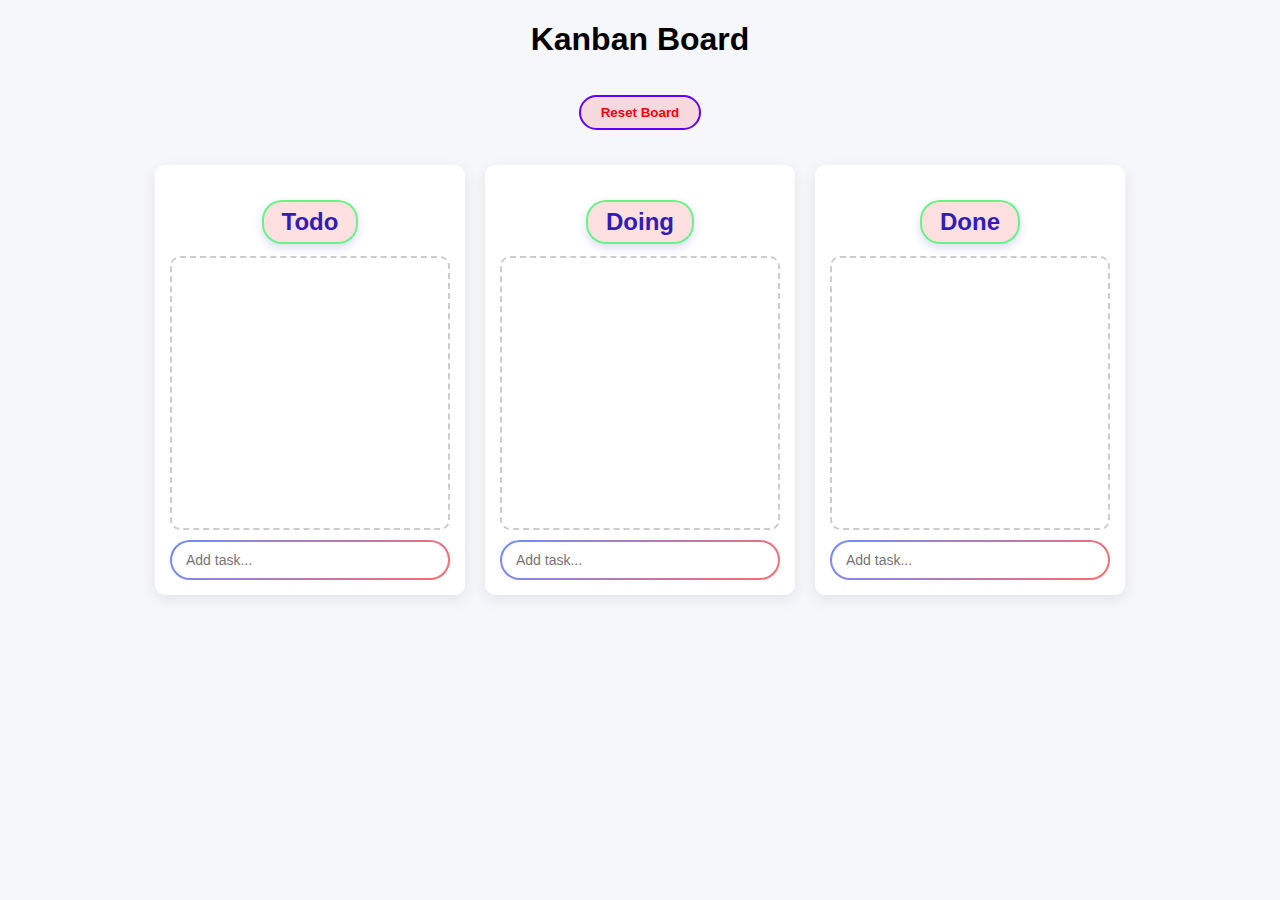
<file: index.html>
<!DOCTYPE html>
<html lang="en">
<head>
  <meta charset="UTF-8" />
  <title>Kanban Board</title>
  <link rel="stylesheet" href="main.css" />
</head>
<body>

  <h1>Kanban Board</h1>
  <button id="reset-btn">Reset Board</button>

  <div class="board">
    <div class="column" data-status="todo">
      <h2>Todo</h2>
      <div class="tasks" id="todo"></div>
      <input type="text" placeholder="Add task..." onkeydown="addTask(event,'todo')" />
    </div>

    <div class="column" data-status="doing">
      <h2>Doing</h2>
      <div class="tasks" id="doing"></div>
      <input type="text" placeholder="Add task..." onkeydown="addTask(event,'doing')" />
    </div>

    <div class="column" data-status="done">
      <h2>Done</h2>
      <div class="tasks" id="done"></div>
      <input type="text" placeholder="Add task..." onkeydown="addTask(event,'done')" />
    </div>
  </div>

  <script src="app.js"></script>
</body>
</html>
</file>
<file: main.css>
body {
  font-family: Arial, sans-serif;
  background: #f5f7fb;
  text-align: center;
}

.board {
  display: flex;
  gap: 20px;
  justify-content: center;
  margin-top: 20px;
}

.column {
  background: white;
  padding: 15px;
  width: 280px;
  border-radius: 10px;
  box-shadow: 0 5px 15px rgba(0,0,0,.08);
}

.tasks {
  min-height: 250px;
  border: 2px dashed #ccc;
  border-radius: 10px;
  padding: 10px;
  margin-bottom: 10px;
}

.task {
  background: #eaf0ff;
  border: 2px solid #6b8cff;
  border-radius: 20px;
  padding: 6px 10px;
  margin-bottom: 8px;
  cursor: grab;
}

#reset-btn {
  margin: 15px;
  padding: 8px 20px;
  border-radius: 20px;
  border: 2px solid rgb(98, 0, 255);
  background: rgba(255, 0, 0, 0.12);
  color: red;
  font-weight: 600;
  cursor: pointer;
}
.column h2 {
  display: inline-block;
  padding: 6px 18px;
  border-radius: 20px;
  background: rgba(255, 0, 0, 0.12);   /* transparent red */
  border: 2px solid rgba(0, 255, 76, 0.6);
  color: #311cb9;
  font-weight: 600;
  margin-bottom: 12px;
  box-shadow: 0 4px 10px rgba(24, 30, 196, 0.15);
}

#todo h2 {
  background: rgba(105, 239, 68, 0.15);
  border-color: rgba(68, 102, 239, 0.7);
}

#doing h2 {
  background: rgba(36, 251, 165, 0.18);
  border-color: rgba(36, 108, 251, 0.8);
}

#done h2 {
  background: rgba(67, 34, 197, 0.18);
  border-color: rgba(34, 197, 94, 0.8);
}

.column input {
  width: 100%;
  box-sizing: border-box;
  padding: 10px 14px;
  border-radius: 20px;
  border: 2px solid transparent;
  background:
    linear-gradient(white, white) padding-box,
    linear-gradient(135deg, #6b8cff, #ff6b6b) border-box;
  outline: none;
  font-size: 14px;
  transition: 0.3s ease;
}

.column input:focus {
  box-shadow: 0 0 8px rgba(107, 140, 255, 0.4);
}
</file>
